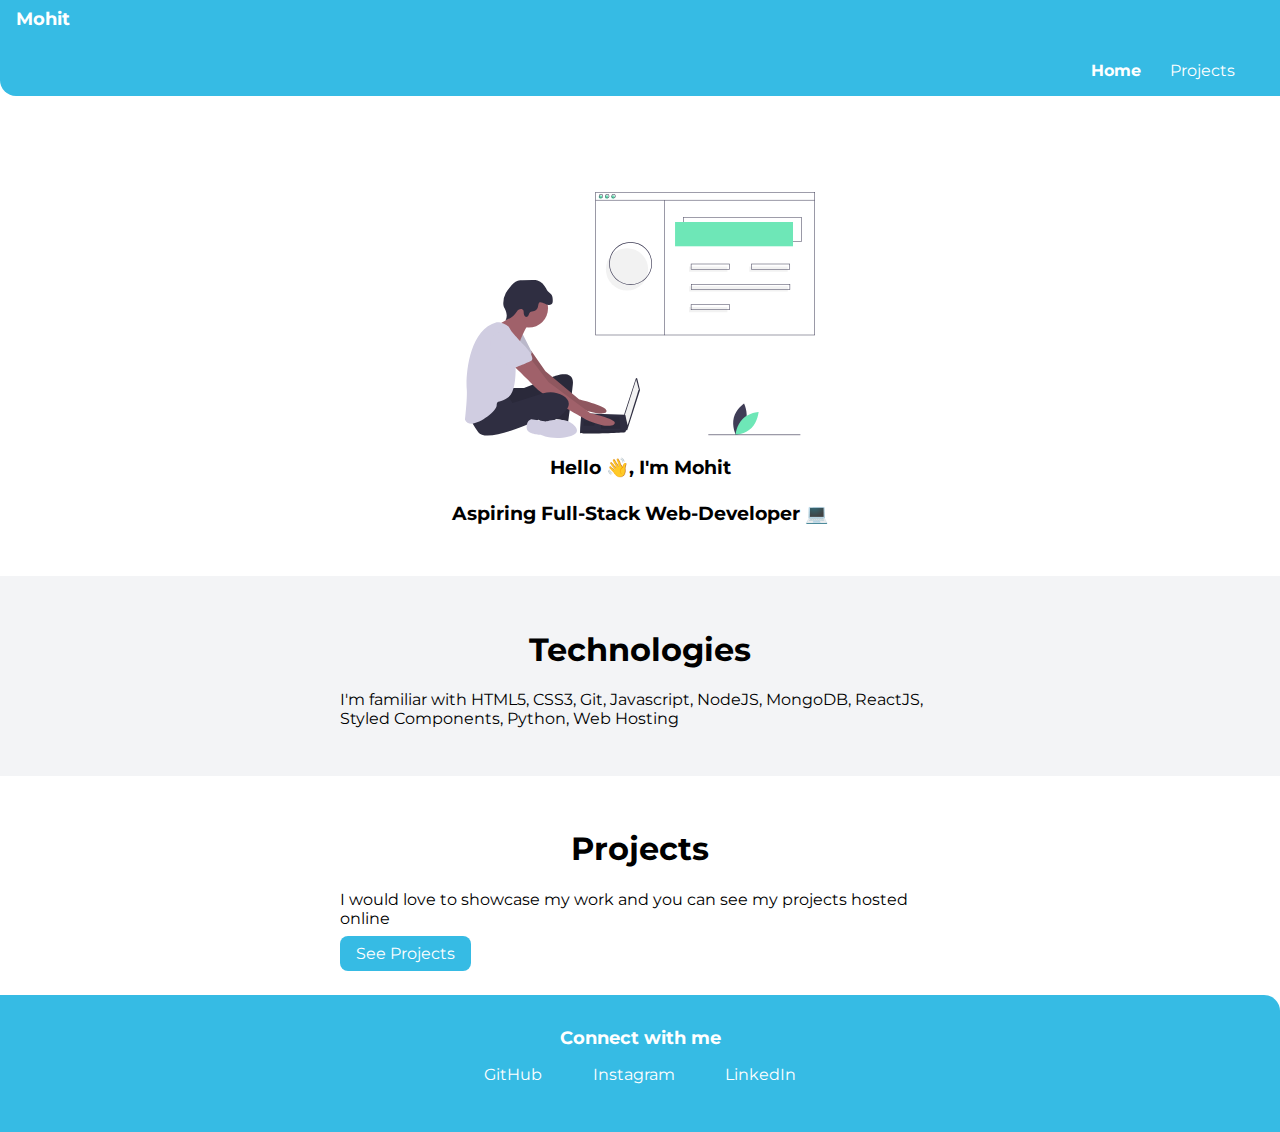
<file: index.html>
<!DOCTYPE html>
<html lang="en">
<head>
    <meta charset="UTF-8">
    <meta http-equiv="X-UA-Compatible" content="IE=edge">
    <meta name="viewport" content="width=device-width, initial-scale=1.0">
    <title>home | mohit</title>
    <link href="style.css" rel="stylesheet" />
</head>
<body>
    <nav class="navigation container">
        <div class="nav-brand">Mohit</div>
        <ul class="list-non-bullet nav-pills">
            <li class="list-item-inline">
                <a class="link link-active" href="https://mohit.vercel.app">Home</a>
            </li>
            <li class="list-item-inline">
                <a class="link" href="https://mohit.vercel.app/projects.html">Projects</a>
            </li>
        </ul>
        </ul>
    </nav>
    <header class="hero">
        <img class="hero-img" src="img.svg/undraw.svg">
        <div class="intro">
            <h3>Hello 👋, I'm Mohit<br><br> Aspiring Full-Stack Web-Developer 💻 <br> </h3>
        </div>
    </header>
    
    <section class="section ow">
        <div class=" container container-center">
        <h1>Technologies</h1>
        <p>I'm familiar with HTML5, CSS3, Git, Javascript, NodeJS, MongoDB, ReactJS, Styled Components, Python, Web Hosting</p>
    </div>
    </section>

    <section class="section">
        <div class=" container container-center">
        <h1>Projects</h1>
        <p>I would love to showcase my work and you can see my projects hosted online</p>

        <a class="link link-primary" href="https://mohit.vercel.app/projects.html">See Projects</a>

    </div>
    </section>

    <footer class="footer">      
        <div class="footer-header">Connect  with me</div>
        <ul class="social-links list-non-bullet">
            <li class=" list-item-inline">
                <a class="link" href="https://github.com/Mohit-9440">GitHub</a>
            </li>
            <li class=" list-item-inline">
                <a class="link" href="https://www.instagram.com/_mohitsharma_9440/">Instagram</a>
            </li>
            <li class=" list-item-inline">
                <a class="link" href="https://www.linkedin.com/in/mohit-sharma-8001081b8/">LinkedIn</a>
            </li>
        </ul>
    </footer>





    
    
</body>
</html>
</file>
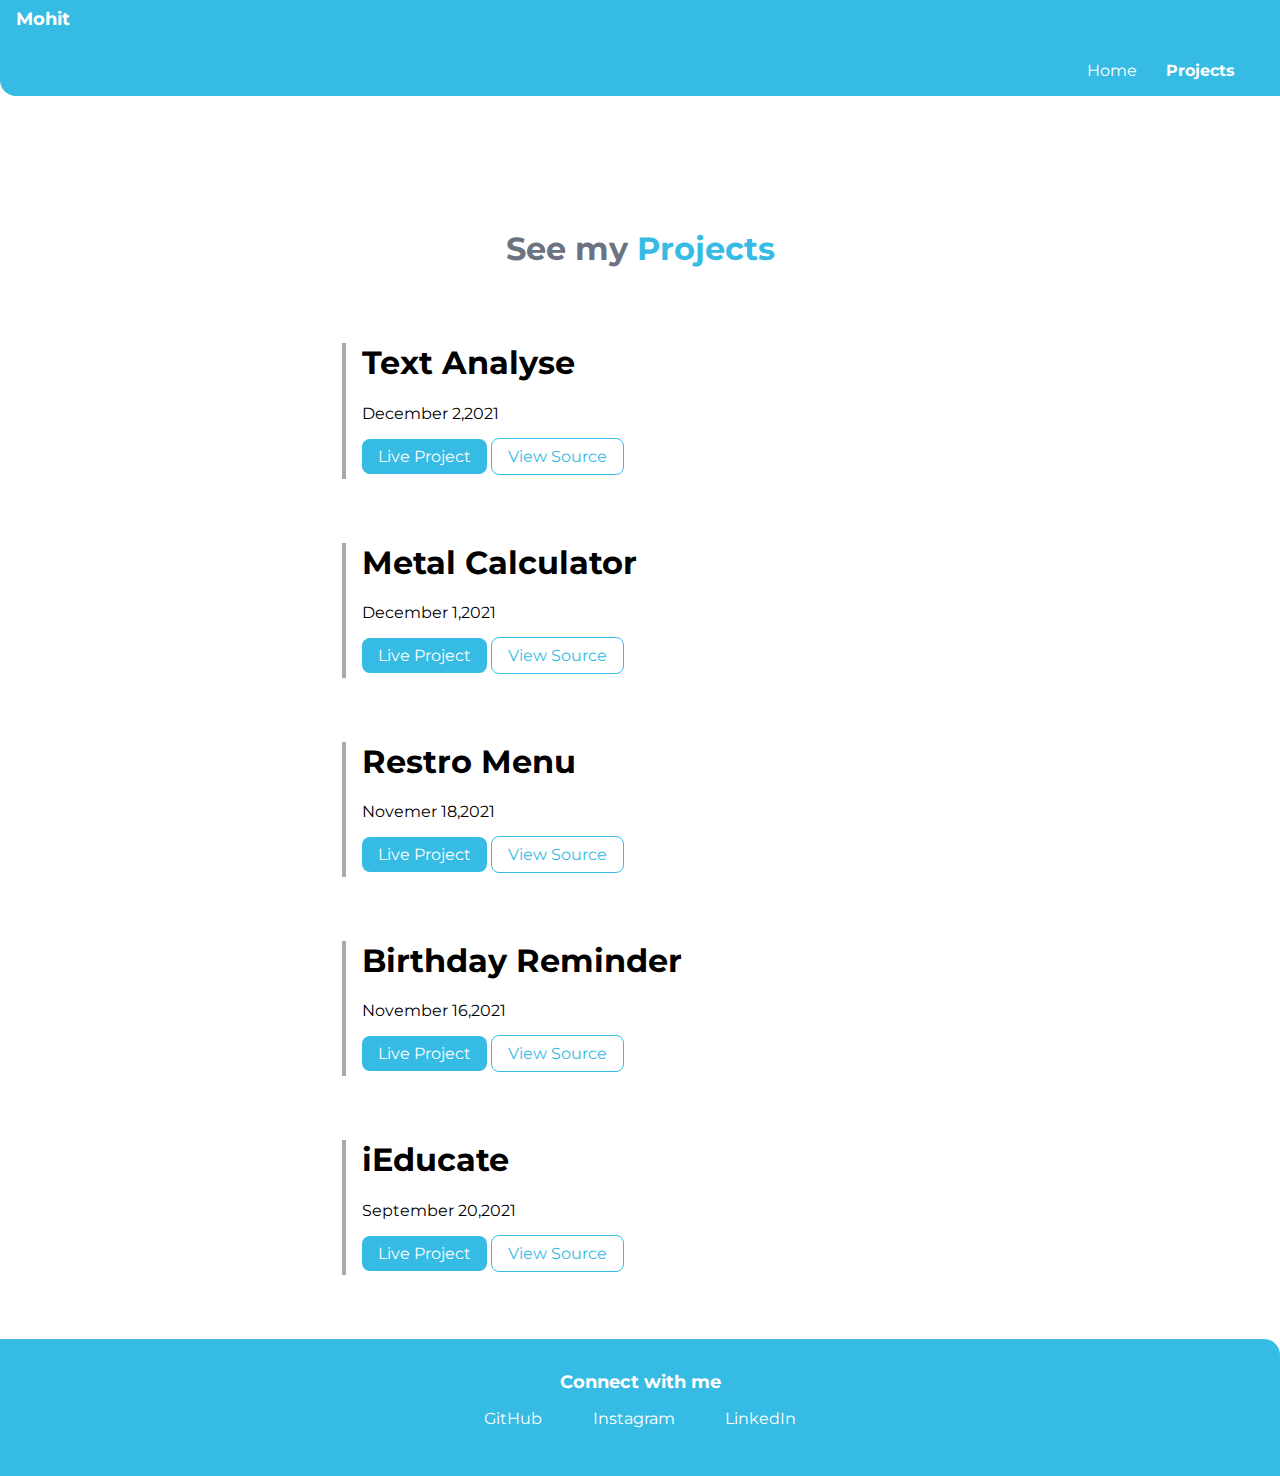
<file: projects.html>
<!DOCTYPE html>
<html lang="en">
<head>
    <meta charset="UTF-8">
    <meta http-equiv="X-UA-Compatible" content="IE=edge">
    <meta name="viewport" content="width=device-width, initial-scale=1.0">
    <title>Projects | Mohit</title>
    <link href="style.css" rel="stylesheet" />
</head>
<body>

    <!-- Navbar -->

    <nav class="navigation container">
        <div class="nav-brand">Mohit</div>
        <ul class="list-non-bullet nav-pills">
            <li class="list-item-inline">
                <a class="link" href="https://mohit.vercel.app">Home</a>
            </li>
            <li class="list-item-inline">
                <a class="link link-active" href="https://mohit.vercel.app/projects.html">Projects</a>
            </li>
        </ul>
    </nav>
    <header class="hero">
        <h1 class="hero-heading">See my <span class="heading-inverted">Projects</span></h1>
    </header>

    <!-- Projects -->

    <ul class="list-non-bullet">

        <li>
            <div class="container container-center padding-md container-border">
            <h1>Text Analyse</h1>
            <p>December 2,2021</p>
            <div class='btns_wrapper'>
                <a class="link link-primary" href="https://text-analyse.vercel.app/">Live Project</a>
                <a class="link link-secondary" href="https://github.com/Mohit-9440/text_analyse">View Source</a>
            </div>

        </div>

        </li>

        <li>
            <div class="container container-center padding-md container-border">
            <h1>Metal Calculator</h1>
            <p>December 1,2021</p>
            <div class='btns_wrapper'>
                <a class="link link-primary" href="https://metal-calculator.vercel.app/">Live Project</a>
                <a class="link link-secondary" href="https://github.com/Mohit-9440/Metal-calculator">View Source</a>
            </div>
        </div>

        </li>


        <li>
            <div class="container container-center padding-md container-border">
            <h1>Restro Menu</h1>
            <p>Novemer 18,2021</p>
            <div class='btns_wrapper'>
                <a class="link link-primary" href="https://restro-menu.vercel.app/">Live Project</a>
                <a class="link link-secondary" href="https://github.com/Mohit-9440/menu">View Source</a>
            </div>
        </div>

        </li>


        <li>
            <div class="container container-center padding-md container-border">
            <h1>Birthday Reminder </h1>
            <p>November 16,2021</p>
            <div class='btns_wrapper'>
                <a class="link link-primary" href="https://birthday--reminder.vercel.app/">Live Project</a>
                <a class="link link-secondary" href="https://github.com/Mohit-9440/birthday-reminder">View Source</a>
            </div>
        </div>

        </li>


        <li>
            <div class="container container-center padding-md container-border">
            <h1>iEducate </h1>
            <p>September 20,2021</p>
            <div class='btns_wrapper'>
                <a class="link link-primary" href="https://ieducate.vercel.app/">Live Project</a>
                <a class="link link-secondary" href="https://github.com/Mohit-9440/i-educate">View Source</a>
            </div>
        </div>

        </li>


        
        
    </ul>

    <!-- Footer -->

    <footer class="footer">      
        <div class="footer-header">Connect  with me</div>
        <ul class="social-links list-non-bullet">
            <li class=" list-item-inline">
                <a class="link" href="https://github.com/Mohit-9440">GitHub</a>
            </li>
            <li class=" list-item-inline">
                <a class="link" href="https://www.instagram.com/_mohitsharma_9440/">Instagram</a>
            </li>
            <li class=" list-item-inline">
                <a class="link" href="https://www.linkedin.com/in/mohit-sharma-8001081b8/">LinkedIn</a>
            </li>
        </ul>
    </footer>

    
</body>
</html>
</file>
<file: style.css>
@import url('https://fonts.googleapis.com/css2?family=Montserrat:ital,wght@1,400;1,600&display=swap');

:root {
    --primary-color: #36bbe4;
    --darkgrey: #6B7280;
    --offwhite: #F3F4F6;
}
 
hr {
    margin: 1.5rem 0rem;
}


body {
    font-family: 'Montserrat', sans-serif;
    margin: 0px;
    user-select: none;
}

/* container */
.container {

    padding: 0rem 1rem;

}

.container-center {
    max-width: 600px;
    margin: auto;
}

.container-border {
    border-left: 0.3rem solid;
    border-color: darkgray;
    margin-bottom: 4rem;
}

/* links */
.link {

    text-decoration: none;
    padding: 0.5rem 1rem;
    /* margin: 1rem 0rem; */
}

.link-primary {
    background-color: var(--primary-color);
    border-radius: 0.5rem;
    color: white;
}

.link-secondary {
    color: var(--primary-color);
    border-radius: 0.5rem;
    border: 1px solid var(--primary-color);
}

/* lists */
.list-non-bullet {
    list-style: none;
}

.list-item-inline {
    display: inline;
    /* margin: 0.5rem; */
    padding: 0.5rem;
}

/* navigation */

.navigation {
    background-color: var(--primary-color);
    color: white;

    border-bottom-left-radius: 1rem;
}

.navigation .nav-brand {
    font-weight: bold;
    font-size: 1.1rem;
    padding: 0.5rem 0rem 0rem 0rem;
}


.nav-pills {
    text-align: right;
    padding: 1rem;
}

.navigation .link {
    /* text-align: right; */
    color: white;
    padding: 0.5rem 0.30rem;
}

.navigation .link-active {
    font-weight: bold;
}

/* header */
.hero {
    padding: 2rem;
    padding-top: 5rem;
}

.hero .hero-img {
    max-width: 350px;
    display: block;
    margin: auto;
}

.hero .hero-heading {

    padding-top: 1rem;
    text-align: center;
    color: var(--darkgrey);
}

.hero .hero-heading .heading-inverted {
    color: var(--primary-color);
}

.intro {
    text-align: center;
    
}

/* section */

.section {
    padding: 2rem;
}
/* .section p {
    text-align: center;
} */
.section h1 {
    text-align: center;
    
}

.ow {
    background-color: var(--offwhite);

}

/* footer */

.footer {
    background-color: var(--primary-color);
    padding: 2rem 1rem;
    text-align: center;
    color: white;
    border-top-right-radius: 1rem;
}

.footer .link {
    color: white;
    padding: 0.5rem 0.95rem;
}

.footer .footer-header {
    font-weight: bold;
    font-size: large;
}

.footer ul {
    padding-inline-start: 0px;
}

/* spaces */

.padding-md {
    padding: 0rem 1rem 0.8rem 1rem;
}

.code {
    color: gray;
    font-size: smaller;
}

.blog_lessMarginDown {
    margin-bottom: -10px;
}
.listStyleSquare {
    list-style: square;
}
.bold {
    font-weight: bold;
}
img{
    max-width: 100%;
}

.btns_wrapper {
    margin-top: 1.5rem;
}
</file>
